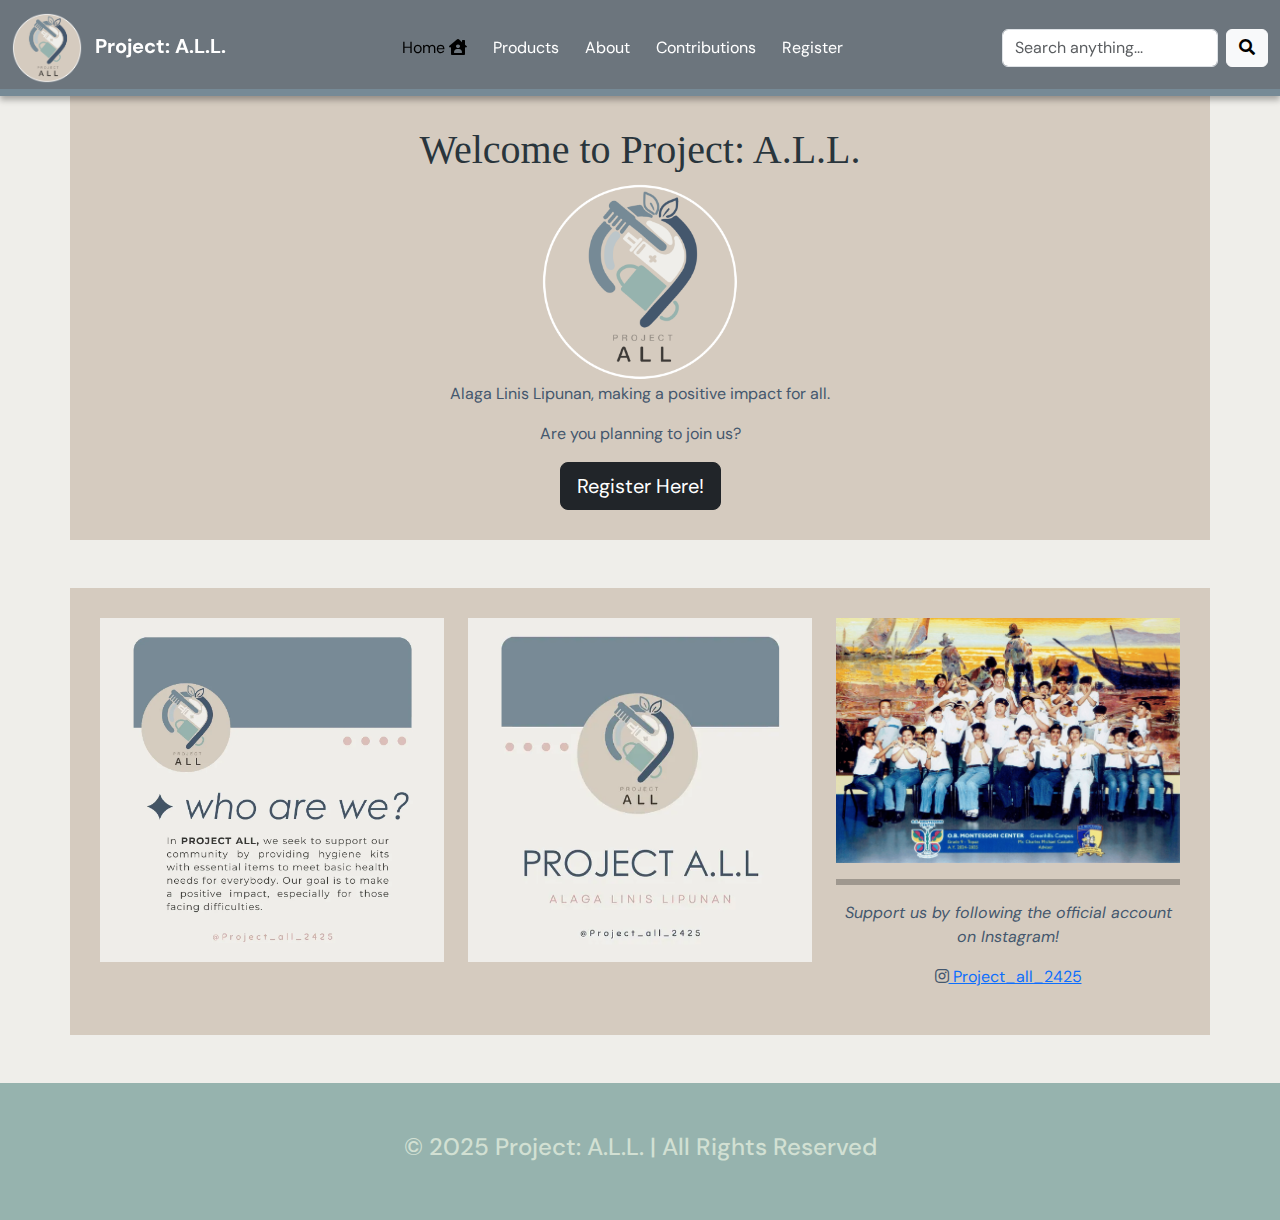
<file: index.html>
<!DOCTYPE html>
<html>
<head>
	<meta charset="utf-8">
	<meta name="viewport" content="width=device-width, initial-scale=1">
	<title>Project: All - Home</title>

	<link rel="icon" type="image/x-icon" href="icon.png">

	<!-- BOOTSTRAP 5 -->
	<link href="https://cdn.jsdelivr.net/npm/bootstrap@5.3.3/dist/css/bootstrap.min.css" rel="stylesheet" integrity="sha384-QWTKZyjpPEjISv5WaRU9OFeRpok6YctnYmDr5pNlyT2bRjXh0JMhjY6hW+ALEwIH" crossorigin="anonymous">

	<!-- JS -->
	<script src="https://cdn.jsdelivr.net/npm/bootstrap@5.3.3/dist/js/bootstrap.bundle.min.js" integrity="sha384-YvpcrYf0tY3lHB60NNkmXc5s9fDVZLESaAA55NDzOxhy9GkcIdslK1eN7N6jIeHz" crossorigin="anonymous"></script>

  <!-- CLOUDFLARE FOR ANIMATION -->
	<link rel="stylesheet" href="https://cdnjs.cloudflare.com/ajax/libs/animate.css/4.1.1/animate.min.css">

	<!-- FA -->
	<link rel="stylesheet" href="https://cdnjs.cloudflare.com/ajax/libs/font-awesome/5.15.4/css/all.min.css">

	<!-- GOOGLE FONTS -->
	<link rel="preconnect" href="https://fonts.googleapis.com">
	<link rel="preconnect" href="https://fonts.gstatic.com" crossorigin>
	<link href="https://fonts.googleapis.com/css2?family=DM+Sans:ital,opsz,wght@0,9..40,100..1000;1,9..40,100..1000&display=swap" rel="stylesheet">
	<link rel="preconnect" href="https://fonts.googleapis.com">
	<link rel="preconnect" href="https://fonts.gstatic.com" crossorigin>
	<link href="https://fonts.googleapis.com/css2?family=Roboto+Mono:ital,wght@0,100..700;1,100..700&display=swap" rel="stylesheet">
  
	<!-- STYLE -->
	<link rel="stylesheet" type="text/css" href="style.css">
</head>
<body>
	<!-- NAVIGATION BAR -->
	<nav class="navbar navbar-expand-md navbar-light bg-secondary sticky-top">
  		<div class="container-fluid">
  			<!-- LOGO -->
    		<a class="navbar-brand" href="index.html">
    			<img src="logo.png" alt="Project-All Logo">
    			<span class="ms-2 fw-bold">Project: A.L.L.</span>
    		</a>

    		<!-- TOGGLER -->
    		<button class="navbar-toggler" type="button" data-bs-toggle="collapse" data-bs-target="#mynavbar" aria-label="Toggle navigation">
    		<span class="navbar-toggler-icon"></span>
			  </button>

    		<!-- NAVBAR ITEMS -->
    		<div class="collapse navbar-collapse" id="mynavbar">
      			<ul class="navbar-nav mx-auto">
        			<li class="nav-item">
                  <a class="nav-link active" href="index.html">Home <i class='fas fa-house-user'></i></a>
        			</li>
        			<li class="nav-item">
          				<a class="nav-link" href="product.html">Products</a>
        			</li>
        			<li class="nav-item">
          				<a class="nav-link" href="about.html">About</a>
        			</li>
        			<li class="nav-item">
          				<a class="nav-link" href="Contributions.html">Contributions</a>
        			</li>
        			<li class="nav-item">
          				<a class="nav-link" href="Register.html">Register</a>
        			</li>
        		</ul>

        	<!-- SEARCH FORM -->
        	<form class="d-flex" action="https://www.google.com/search" method="get" target="_blank">
        		<input class="form-control me-2" type="text" name="q" placeholder="Search anything..." required>
        		<button class="btn btn-light" type="submit"><i class="fas fa-search"></i></button>
      		</form>
      		</div>
  		</div>
	</nav>

  <!--  HOMEPAGE  -->
  	<header class="hero">
		<div class="container">
			<h1 class="animate__animated animate__fadeInDown">Welcome to Project: A.L.L.</h1>
			<img src="logo.png" alt="Project-All Logo" class="animate__animated animate__fadeIn" style="width: 200px;">
			<p class="animate__animated animate__fadeInUp">Alaga Linis Lipunan, making a positive impact for all.</p>
			<p class="animate__animated animate__fadeInUp">Are you planning to join us?</p>
			<button class="btn btn-dark btn-lg animate__animated animate__fadeInUp" onclick="window.location = 'Register.html'">Register Here!</button>
		</div>
	</header>

	<div class="container mt-5 mb-5">
		<div class="row g-4">
			<div class="col-md-4">
				<img src="who-are-we-image.png" class="img-fluid">
			</div>
			<div class="col-md-4">
				<img src="project-all.png" class="img-fluid">
			</div>
			<div class="col-md-4">
				<img src="9topaz.png" class="img-fluid">
				<hr>
				<p><i>Support us by following the official account on Instagram!</i></p>
				<p><i class='fab fa-instagram'></i><a href="https://www.instagram.com/project_all_2425/" target="_blank"> Project_all_2425</a></p>
			</div>
		</div>
	</div>

  <!-- FOOTER -->
	<footer>
    	<div class="footer">
			<h4>&#169; 2025 Project: A.L.L. | All Rights Reserved</h4>
		</div>
  	</footer>
</body>
</html>
</file>
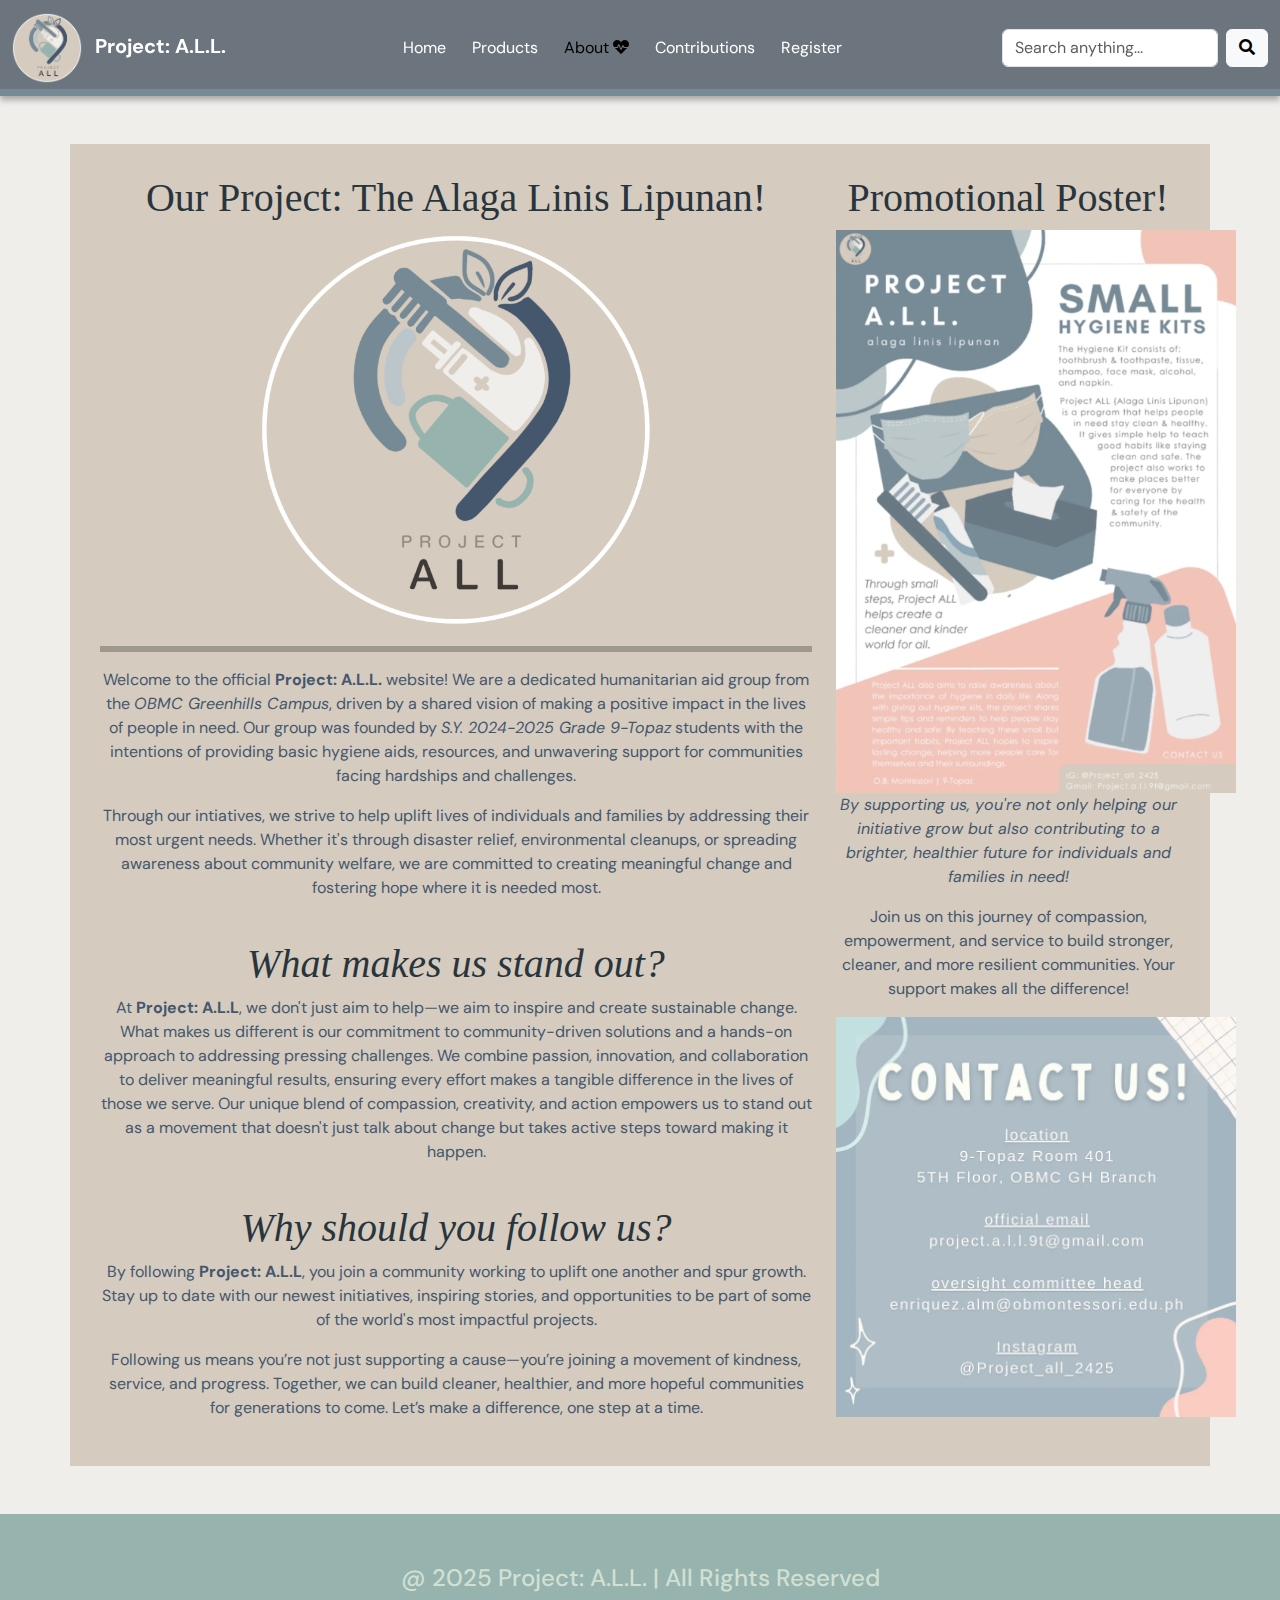
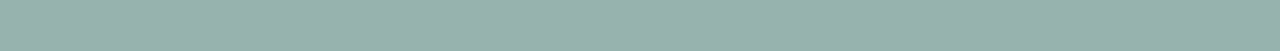
<file: about.html>
<!DOCTYPE html>
<html>
<head>
	<meta charset="utf-8">
	<meta name="viewport" content="width=device-width, initial-scale=1">
	<title>Project: All - About Us</title>

	<link rel="icon" type="image/x-icon" href="icon.png">

	<!-- BOOTSTRAP 5 -->
	<link href="https://cdn.jsdelivr.net/npm/bootstrap@5.3.3/dist/css/bootstrap.min.css" rel="stylesheet" integrity="sha384-QWTKZyjpPEjISv5WaRU9OFeRpok6YctnYmDr5pNlyT2bRjXh0JMhjY6hW+ALEwIH" crossorigin="anonymous">

	<!-- JS -->
	<script src="https://cdn.jsdelivr.net/npm/bootstrap@5.3.3/dist/js/bootstrap.bundle.min.js" integrity="sha384-YvpcrYf0tY3lHB60NNkmXc5s9fDVZLESaAA55NDzOxhy9GkcIdslK1eN7N6jIeHz" crossorigin="anonymous"></script>

	<!-- CLOUDFLARE FOR ANIMATION -->
	<link rel="stylesheet" href="https://cdnjs.cloudflare.com/ajax/libs/animate.css/4.1.1/animate.min.css">

	<!-- FA -->
	<link rel="stylesheet" href="https://cdnjs.cloudflare.com/ajax/libs/font-awesome/5.15.4/css/all.min.css">

	<!-- GOOGLE FONTS -->
	<link rel="preconnect" href="https://fonts.googleapis.com">
	<link rel="preconnect" href="https://fonts.gstatic.com" crossorigin>
	<link href="https://fonts.googleapis.com/css2?family=DM+Sans:ital,opsz,wght@0,9..40,100..1000;1,9..40,100..1000&display=swap" rel="stylesheet">

	<!-- STYLE -->
	<link rel="stylesheet" type="text/css" href="style.css">
</head>
<body>
	<!-- NAVIGATION BAR -->
	<nav class="navbar navbar-expand-md navbar-light bg-secondary sticky-top">
  		<div class="container-fluid">
  			<!-- LOGO -->
    		<a class="navbar-brand" href="index.html">
    			<img src="logo.png" alt="Project-All Logo">
    			<span class="ms-2 fw-bold">Project: A.L.L.</span>
    		</a>

    		<!-- TOGGLER -->
    		<button class="navbar-toggler" type="button" data-bs-toggle="collapse" data-bs-target="#mynavbar" aria-label="Toggle navigation">
    		<span class="navbar-toggler-icon"></span>
			</button>

    		<!-- NAVBAR ITEMS -->
    		<div class="collapse navbar-collapse" id="mynavbar">
      			<ul class="navbar-nav mx-auto">
        			<li class="nav-item">
          				<a class="nav-link" href="index.html">Home</a>
        			</li>
        			<li class="nav-item">
          				<a class="nav-link" href="product.html">Products</a>
        			</li>
        			<li class="nav-item">
          				<a class="nav-link active" href="about.html">About <i class='fas fa-heartbeat'></i></a>
        			</li>
        			<li class="nav-item">
          				<a class="nav-link" href="Contributions.html">Contributions</a>
        			</li>
        			<li class="nav-item">
          				<a class="nav-link" href="Register.html">Register</a>
        			</li>
        		</ul>

        	<!-- SEARCH FORM -->
        	<form class="d-flex" action="https://www.google.com/search" method="get" target="_blank">
        		<input class="form-control me-2" type="text" name="q" placeholder="Search anything..." required>
        		<button class="btn btn-light" type="submit"><i class="fas fa-search"></i></button>
      		</form>
      		</div>
  		</div>
	</nav>

	<!-- ABOUT US -->
	<div class="about container mt-5 mb-5">
		<div class="row">
			<div class="col-md-8">
				<h1>Our Project: The Alaga Linis Lipunan!</h1>
				<img src="logo.png">
				<hr/>
				<p>Welcome to the official <b>Project: A.L.L.</b> website! We are a dedicated humanitarian aid group from the <i>OBMC Greenhills Campus</i>, driven by a shared vision of making a positive impact in the lives of people in need. Our group was founded by <i>S.Y. 2024-2025 Grade 9-Topaz</i> students with the intentions of providing basic hygiene aids, resources, and unwavering support for communities facing hardships and challenges.</p>
				<p>Through our intiatives, we strive to help uplift lives of individuals and families by addressing their most urgent needs. Whether it's through disaster relief, environmental cleanups, or spreading awareness about community welfare, we are committed to creating meaningful change and fostering hope where it is needed most.</p>
				<br/>
				<h1><i>What makes us stand out?</i></h1>
				<p>At <b>Project: A.L.L</b>, we don't just aim to help—we aim to inspire and create sustainable change. What makes us different is our commitment to community-driven solutions and a hands-on approach to addressing pressing challenges. We combine passion, innovation, and collaboration to deliver meaningful results, ensuring every effort makes a tangible difference in the lives of those we serve. Our unique blend of compassion, creativity, and action empowers us to stand out as a movement that doesn't just talk about change but takes active steps toward making it happen.
				</p>
				<br/>
				<h1><i>Why should you follow us?</i></h1>
				<p>By following <b>Project: A.L.L</b>, you join a community working to uplift one another and spur growth. Stay up to date with our newest initiatives, inspiring stories, and opportunities to be part of some of the world's most impactful projects.</p>
				<p>Following us means you’re not just supporting a cause—you’re joining a movement of kindness, service, and progress. Together, we can build cleaner, healthier, and more hopeful communities for generations to come. Let’s make a difference, one step at a time.</p>
			</div>

			<div class="col-md-4">
				<h1>Promotional Poster!</h1>
				<a href="https://www.instagram.com/p/DE4xhHcJF0-/" target="_blank"><img src="poster-image.png"></a>
				<p><i>By supporting us, you're not only helping our initiative grow but also contributing to a brighter, healthier future for individuals and families in need!</i></p>
				<p>Join us on this journey of compassion, empowerment, and service to build stronger, cleaner, and more resilient communities. Your support makes all the difference!</p>
				<img src="contact-image.png">
			</div>
		</div>
	</div>

	<!-- FOOTER -->
	<footer>
		<div class="footer">
			<h4>@ 2025 Project: A.L.L. | All Rights Reserved</h4>
		</div>
	</footer>
</body>
</html>
</file>
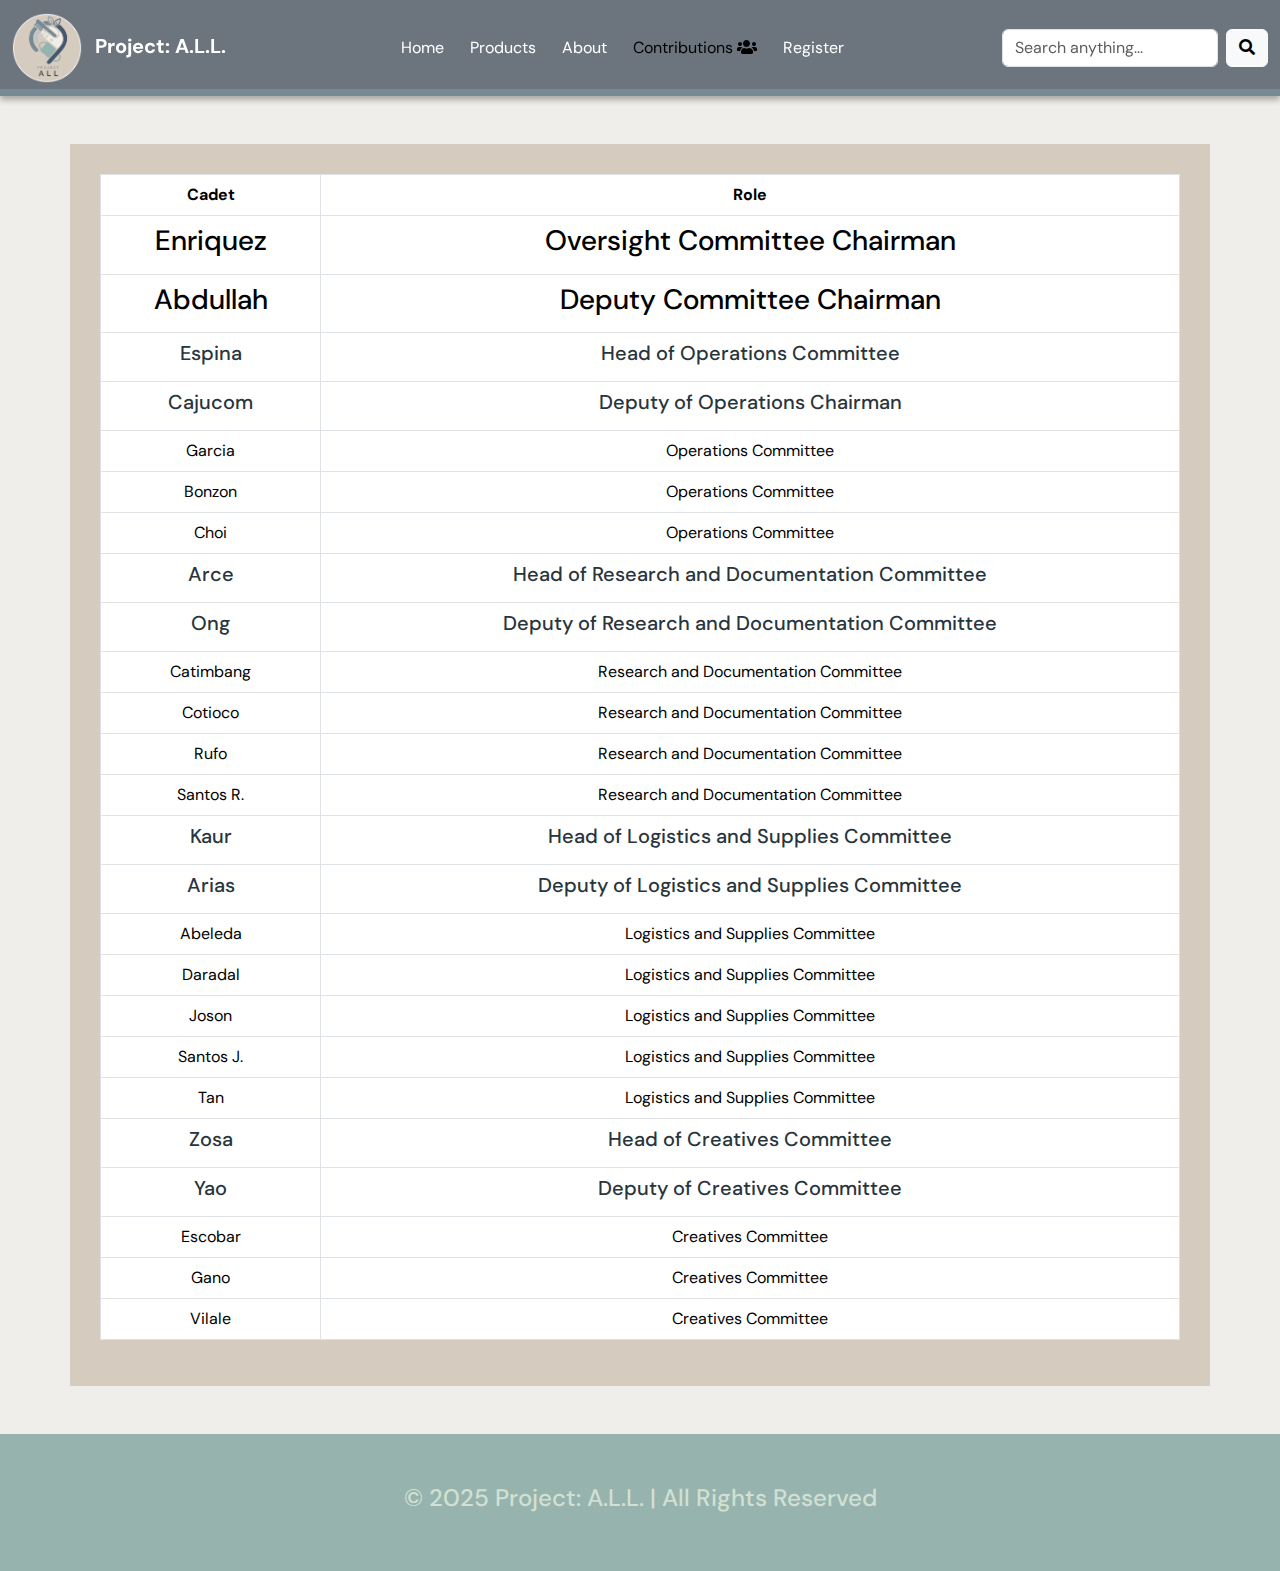
<file: Contributions.html>
<!DOCTYPE html>
<html>
<head>
	<meta charset="utf-8">
	<meta name="viewport" content="width=device-width, initial-scale=1">
	<title>Project: All - Contributions</title>

	<link rel="icon" type="image/x-icon" href="icon.png">

	<!-- BOOTSTRAP 5 -->
	<link href="https://cdn.jsdelivr.net/npm/bootstrap@5.3.3/dist/css/bootstrap.min.css" rel="stylesheet" integrity="sha384-QWTKZyjpPEjISv5WaRU9OFeRpok6YctnYmDr5pNlyT2bRjXh0JMhjY6hW+ALEwIH" crossorigin="anonymous">

	<!-- JS -->
	<script src="https://cdn.jsdelivr.net/npm/bootstrap@5.3.3/dist/js/bootstrap.bundle.min.js" integrity="sha384-YvpcrYf0tY3lHB60NNkmXc5s9fDVZLESaAA55NDzOxhy9GkcIdslK1eN7N6jIeHz" crossorigin="anonymous"></script>

	<!-- CLOUDFLARE FOR ANIMATION -->
	<link rel="stylesheet" href="https://cdnjs.cloudflare.com/ajax/libs/animate.css/4.1.1/animate.min.css">

	<!-- FA -->
	<link rel="stylesheet" href="https://cdnjs.cloudflare.com/ajax/libs/font-awesome/5.15.4/css/all.min.css">

	<!-- GOOGLE FONTS -->
	<link rel="preconnect" href="https://fonts.googleapis.com">
	<link rel="preconnect" href="https://fonts.gstatic.com" crossorigin>
	<link href="https://fonts.googleapis.com/css2?family=DM+Sans:ital,opsz,wght@0,9..40,100..1000;1,9..40,100..1000&display=swap" rel="stylesheet">
	<link rel="preconnect" href="https://fonts.gstatic.com" crossorigin>
	<link href="https://fonts.googleapis.com/css2?family=Roboto+Mono:ital,wght@0,100..700;1,100..700&display=swap" rel="stylesheet">

	<!-- STYLE -->
	<link rel="stylesheet" type="text/css" href="style.css">
</head>
<body>
	<!-- NAVIGATION BAR -->
	<nav class="navbar navbar-expand-md navbar-light bg-secondary sticky-top">
  		<div class="container-fluid">
  			<!-- LOGO -->
    		<a class="navbar-brand" href="index.html">
    			<img src="logo.png" alt="Project-All Logo">
    			<span class="ms-2 fw-bold">Project: A.L.L.</span>
    		</a>

    		<!-- TOGGLER -->
    		<button class="navbar-toggler" type="button" data-bs-toggle="collapse" data-bs-target="#mynavbar" aria-label="Toggle navigation">
    		<span class="navbar-toggler-icon"></span>
			</button>

    		<!-- NAVBAR ITEMS -->
    		<div class="collapse navbar-collapse" id="mynavbar">
      			<ul class="navbar-nav mx-auto">
        			<li class="nav-item">
                        <a class="nav-link" href="index.html">Home</a>
        			</li>
        			<li class="nav-item">
          				<a class="nav-link" href="product.html">Products</a>
        			</li>
        			<li class="nav-item">
          				<a class="nav-link" href="about.html">About</a>
        			</li>
        			<li class="nav-item">
                        <a class="nav-link active" href="Contributions.html">Contributions <i class='fas fa-users'></i></a>
        			</li>
        			<li class="nav-item">
          				<a class="nav-link" href="Register.html">Register</a>
        			</li>
        		</ul>

        	<!-- SEARCH FORM -->
        	<form class="d-flex" action="https://www.google.com/search" method="get" target="_blank">
        		<input class="form-control me-2" type="text" name="q" placeholder="Search anything..." required>
        		<button class="btn btn-light" type="submit"><i class="fas fa-search"></i></button>
      		</form>
      		</div>
  		</div>
	</nav>

	<div class="container mt-5 mb-5">
		<table class="table table-hover table-bordered">
			<thead>
				<tr>
					<th>
						Cadet
					</th>
					<th>
						Role
					</th>
				</tr>
			</thead>
			<tbody>
				<tr>
					<td>
						<h3>Enriquez</h3>
					</td>
					<td>
						<h3>Oversight Committee Chairman</h3>
					</td>
				</tr>
				<tr>
					<td><h3>Abdullah</h3></td>
					<td><h3>Deputy Committee Chairman</h3></td>
				</tr>
				<tr>
					<td><h5>Espina</h5></td>
					<td><h5>Head of Operations Committee</h5></td>
				</tr>
				<tr>
					<td><h5>Cajucom</h5></td>
					<td><h5>Deputy of Operations Chairman</h5></td>
				</tr>
				<tr>
					<td>Garcia</td>
					<td>Operations Committee</td>
				</tr>
				<tr>
					<td>Bonzon</td>
					<td>Operations Committee</td>
				</tr>
				<tr>
					<td>Choi</td>
					<td>Operations Committee</td>
				</tr>
				<tr>
					<td><h5>Arce</h5></td>
					<td><h5>Head of Research and Documentation Committee</h5></td>
				</tr>
				<tr>
					<td><h5>Ong</h5></td>
					<td><h5>Deputy of Research and Documentation Committee</h5></td>
				</tr>
				<tr>
					<td>Catimbang</td>
					<td>Research and Documentation Committee</td>
				</tr>
				<tr>
					<td>Cotioco</td>
					<td>Research and Documentation Committee</td>
				</tr>
				<tr>
					<td>Rufo</td>
					<td>Research and Documentation Committee</td>
				</tr>
				<tr>
					<td>Santos R.</td>
					<td>Research and Documentation Committee</td>
				</tr>
				<tr>
					<td><h5>Kaur</h5></td>
					<td><h5>Head of Logistics and Supplies Committee</h5></td>
				</tr>
				<tr>
					<td><h5>Arias</h5></td>
					<td><h5>Deputy of Logistics and Supplies Committee</h5></td>
				</tr>
				<tr>
					<td>Abeleda</td>
					<td>Logistics and Supplies Committee</td>
				</tr>
				<tr>
					<td>Daradal</td>
					<td>Logistics and Supplies Committee</td>
				</tr>
				<tr>
					<td>Joson</td>
					<td>Logistics and Supplies Committee</td>
				</tr>
				<tr>
					<td>Santos J.</td>
					<td>Logistics and Supplies Committee</td>
				</tr>
				<tr>
					<td>Tan</td>
					<td>Logistics and Supplies Committee</td>
				</tr>
				<tr>
					<td><h5>Zosa</h5></td>
					<td><h5>Head of Creatives Committee</h5></td>
				</tr>
				<tr>
					<td><h5>Yao</h5></td>
					<td><h5>Deputy of Creatives Committee</h5></td>
				</tr>
				<tr>
					<td>Escobar</td>
					<td>Creatives Committee</td>
				</tr>
				<tr>
					<td>Gano</td>
					<td>Creatives Committee</td>
				</tr>
				<tr>
					<td>Vilale</td>
					<td>Creatives Committee</td>
				</tr>
			</tbody>
		</table>
	</div>
	<!-- FOOTER -->
    <footer>
        <div class="footer">
            <h4>&#169; 2025 Project: A.L.L. | All Rights Reserved</h4>
        </div>
    </footer>
</body>
</html>
</file>
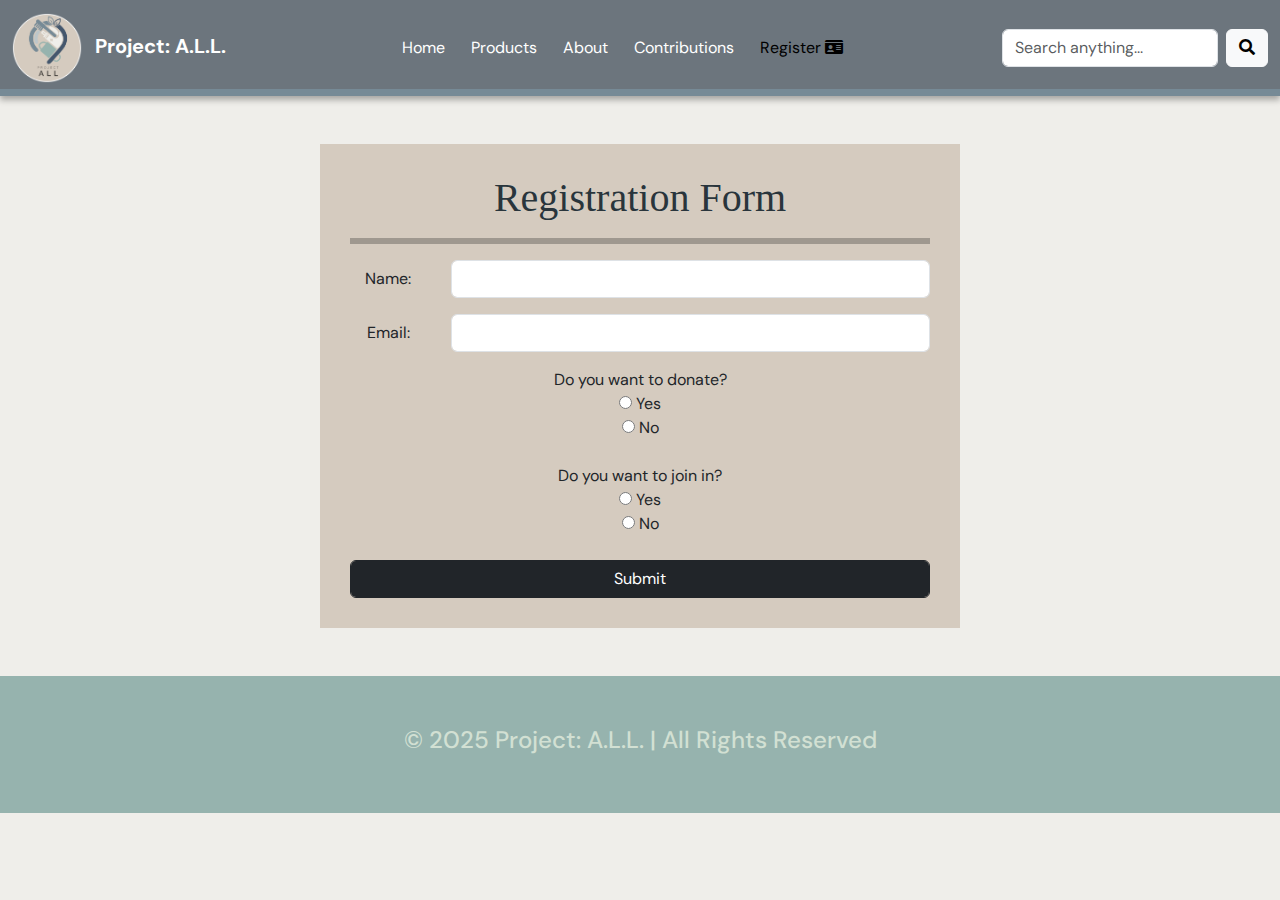
<file: Register.html>
<!DOCTYPE html>
<html>
<head>
	<meta charset="utf-8">
	<meta name="viewport" content="width=device-width, initial-scale=1">
	<title>Project: All - Register</title>

	<link rel="icon" type="image/x-icon" href="icon.png">

	<!-- BOOTSTRAP 5 -->
	<link href="https://cdn.jsdelivr.net/npm/bootstrap@5.3.3/dist/css/bootstrap.min.css" rel="stylesheet" integrity="sha384-QWTKZyjpPEjISv5WaRU9OFeRpok6YctnYmDr5pNlyT2bRjXh0JMhjY6hW+ALEwIH" crossorigin="anonymous">

	<!-- JS -->
	<script src="https://cdn.jsdelivr.net/npm/bootstrap@5.3.3/dist/js/bootstrap.bundle.min.js" integrity="sha384-YvpcrYf0tY3lHB60NNkmXc5s9fDVZLESaAA55NDzOxhy9GkcIdslK1eN7N6jIeHz" crossorigin="anonymous"></script>

	<!-- CLOUDFLARE FOR ANIMATION -->
	<link rel="stylesheet" href="https://cdnjs.cloudflare.com/ajax/libs/animate.css/4.1.1/animate.min.css">

	<!-- FA -->
	<link rel="stylesheet" href="https://cdnjs.cloudflare.com/ajax/libs/font-awesome/5.15.4/css/all.min.css">

	<!-- GOOGLE FONTS -->
	<link rel="preconnect" href="https://fonts.googleapis.com">
	<link rel="preconnect" href="https://fonts.gstatic.com" crossorigin>
	<link href="https://fonts.googleapis.com/css2?family=DM+Sans:ital,opsz,wght@0,9..40,100..1000;1,9..40,100..1000&display=swap" rel="stylesheet">
	<link rel="preconnect" href="https://fonts.gstatic.com" crossorigin>
	<link href="https://fonts.googleapis.com/css2?family=Roboto+Mono:ital,wght@0,100..700;1,100..700&display=swap" rel="stylesheet">

	<!-- STYLE -->
	<link rel="stylesheet" type="text/css" href="style.css">
</head>
<body>
	<!-- NAVIGATION BAR -->
	<nav class="navbar navbar-expand-md navbar-light bg-secondary sticky-top">
  		<div class="container-fluid">
  			<!-- LOGO -->
    		<a class="navbar-brand" href="index.html">
    			<img src="logo.png" alt="Project-All Logo">
    			<span class="ms-2 fw-bold">Project: A.L.L.</span>
    		</a>

    		<!-- TOGGLER -->
    		<button class="navbar-toggler" type="button" data-bs-toggle="collapse" data-bs-target="#mynavbar" aria-label="Toggle navigation">
    		<span class="navbar-toggler-icon"></span>
			</button>

    		<!-- NAVBAR ITEMS -->
    		<div class="collapse navbar-collapse" id="mynavbar">
      			<ul class="navbar-nav mx-auto">
        			<li class="nav-item">
                        <a class="nav-link" href="index.html">Home</a>
        			</li>
        			<li class="nav-item">
          				<a class="nav-link" href="product.html">Products</a>
        			</li>
        			<li class="nav-item">
          				<a class="nav-link" href="about.html">About</a>
        			</li>
        			<li class="nav-item">
          				<a class="nav-link" href="Contributions.html">Contributions</a>
        			</li>
        			<li class="nav-item">
                        <a class="nav-link active" href="Register.html">Register <i class='fas fa-id-card'></i></a>
        			</li>
        		</ul>

        	<!-- SEARCH FORM -->
        	<form class="d-flex" action="https://www.google.com/search" method="get" target="_blank">
        		<input class="form-control me-2" type="text" name="q" placeholder="Search anything..." required>
        		<button class="btn btn-light" type="submit"><i class="fas fa-search"></i></button>
      		</form>
      		</div>
  		</div>
	</nav>

	<!-- FORM -->
	<div class="container mt-5 mb-5 col-md-6">
		<h1>Registration Form</h1>
		<hr/>
		<form action="/submit_registration" method="post">
			<div class="row Name mb-3">
				<label for="name" class="col-sm-2 col-form-label">Name:</label>
				<div class="col-sm-10">
					<input type="name" class="form-control" id="inputname" required>
				</div>
			</div>
			<div class="row Email mb-3">
				<label for="email" class="col-sm-2 col-form-label">Email:</label>
				<div class="col-sm-10">
					<input type="email" class="form-control" id="inputname" required>
				</div>
			</div>
			
			<label for="donate">Do you want to donate?</label><br>
			<input type="radio" id="donate_yes" name="donate" value="yes" required>
			<label for="donate_yes">Yes</label><br>
			<input type="radio" id="donate_no" name="donate" value="no">
			<label for="donate_no">No</label><br><br>
		
			<div id="donation_options" style="display: none;">
				<label for="donation_type">What would you like to donate?</label><br>
				<select id="donation_type" name="donation_type">
					<option value="plastic_bottles">Plastic Bottles</option>
					<option value="containers">Containers</option>
					<option value="money">Money</option>
					<option value="none">None of the Above</option>
				</select><br><br>
			</div>
		
			<label for="join">Do you want to join in?</label><br>
			<input type="radio" id="join_yes" name="join" value="yes" required>
			<label for="join_yes">Yes</label><br>
			<input type="radio" id="join_no" name="join" value="no">
			<label for="join_no">No</label><br><br>
		
			<button type="submit" class="form-control btn btn-dark" id="The_submition">Submit</button>
		</form>
	</div>

    <script>
        const donateYes = document.getElementById('donate_yes');
        const donateNo = document.getElementById('donate_no');
        const donationOptions = document.getElementById('donation_options');

        donateYes.addEventListener('change', () => {
            donationOptions.style.display = 'block';
        });

        donateNo.addEventListener('change', () => {
            donationOptions.style.display = 'none';
        });
    </script>

    <!-- FOOTER -->
    <footer>
        <div class="footer">
            <h4>&#169; 2025 Project: A.L.L. | All Rights Reserved</h4>
        </div>
    </footer>
</body>
</html>
</file>
<file: style.css>
* {
			margin: 0px;
			padding: 0px;
		}

		body {
			background-color: #EFEEEA;
			font-family: "DM Sans", serif;
		}

		hr {
			border: 3px solid #000000;
		}

		.container {
			background-color: #D5CBBF;
			text-align: center;
			padding: 30px;
		}

		.container h1 {
			color: #29353C;
			font-family: "DM Serif Display", serif;
		}

		.container p {
			color: #44576D;
		}

		.container h5 {
			color: #29353C;
		}

		.about img {
			width: 400px;
		}

		@media (max-width: 768px) {
  			.about img {
    			max-width: 300px;
  			}
		}

		.navbar {
        	box-shadow: 0 4px 6px rgba(0, 0, 0, 0.3);
   		}

    	.navbar::after {
        	content: '';
        	display: block;
        	height: 7px;
			background-color: #768A96;
        	width: 100%;
        	position: absolute;
        	bottom: 0;
        	left: 0;
    	}

		.navbar-brand img {
			width: 70px;
		}

		.navbar-brand span {
			color: #FFFFFF;
		}

		.nav-link {
			color: #FFFFFF;
			margin: 5px;
		}

		.nav-link:hover {
			transition: background-color 0.3s ease;
			background-color: #BCC7CA;
		}

		.header {
			background-color: #F0DDD6;
		}

		.main {
			background-color: #D2DDD3;
		}

		.card img {
			width: 100%;
    		height: 400px;
    		object-fit: cover;
		}

		@media (max-width: 768px) {
  			.card img {
    			height: 200px;
  			}
		}

		@media (max-width: 576px) {
  			.card img {
    			height: 300px;
  			}
		}

		.footer {
			text-align: center;
			background-color: #96B3AE;
			color: #D2E0D3;
			bottom: 0;
			padding: 50px;
			width: 100%;
		}
</file>
